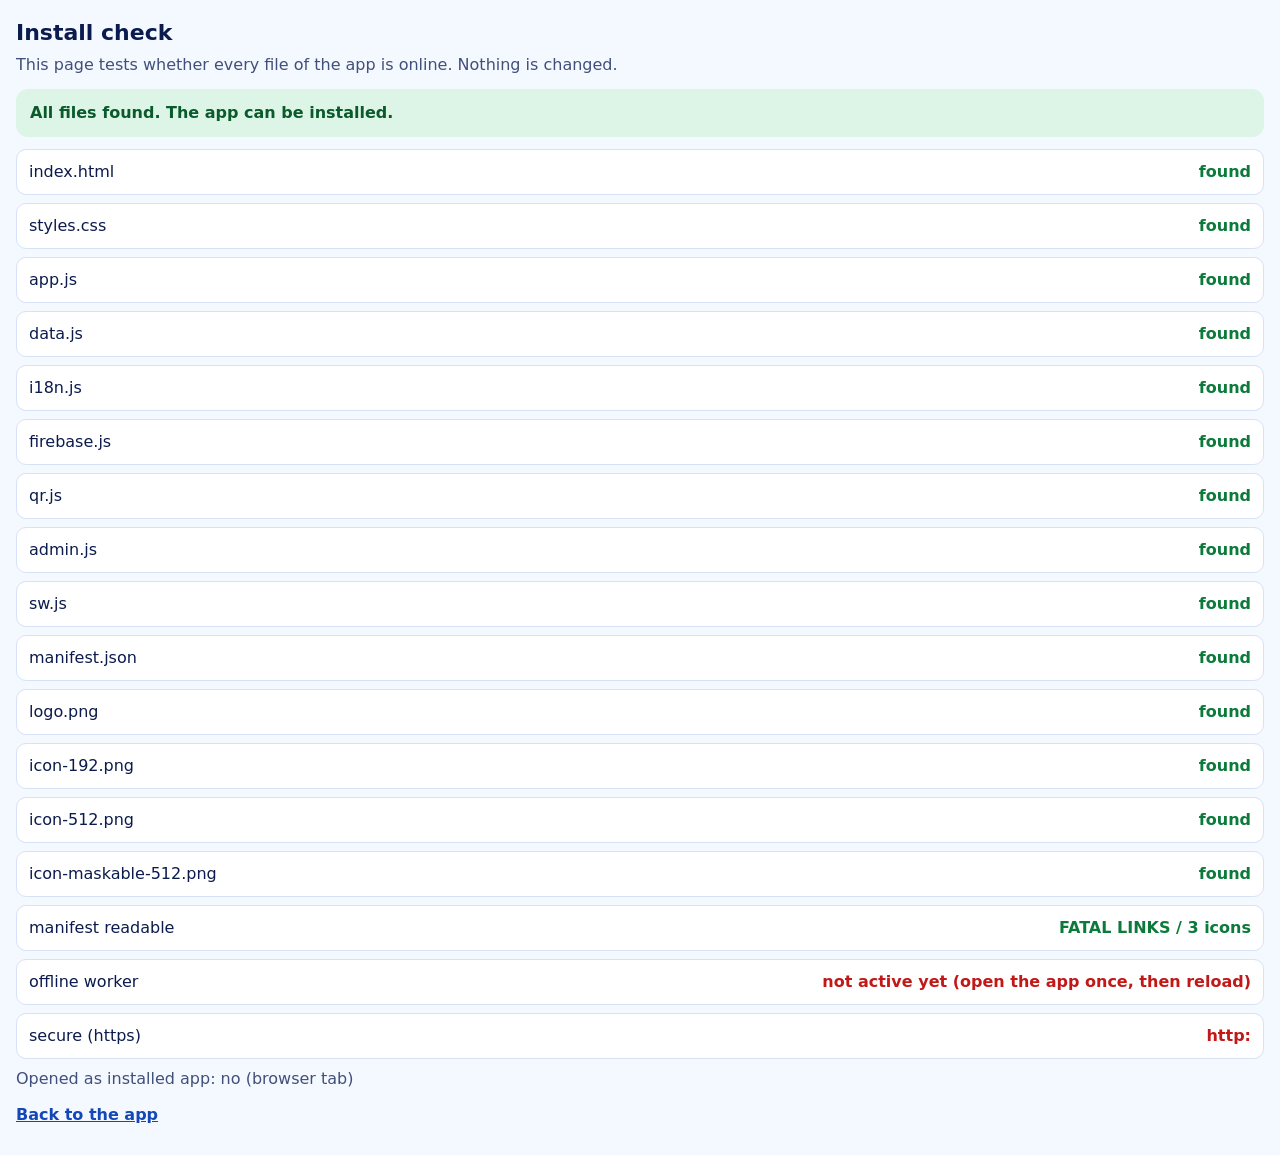
<file: check.html>
<!DOCTYPE html>
<html lang="en"><head><meta charset="utf-8">
<meta name="viewport" content="width=device-width, initial-scale=1">
<title>FATAL LINKS install check</title>
<style>
body{font:16px/1.5 system-ui,sans-serif;margin:0;padding:16px;background:#F4F8FF;color:#0B1B4D}
h1{font-size:22px;margin:0 0 4px} p{margin:4px 0 12px;color:#41507A}
.sum{padding:12px 14px;border-radius:12px;font-weight:700;margin:12px 0}
.ok{background:#DDF5E6;color:#0B5A2C}.bad{background:#FDE2E2;color:#8A1212}
ul{list-style:none;padding:0;margin:0}li{display:flex;justify-content:space-between;gap:8px;padding:10px 12px;background:#fff;border:1px solid #D7E1F7;border-radius:10px;margin-bottom:8px}
b.g{color:#0B7A3A}b.r{color:#C21818}a{color:#1448B8;font-weight:600}
</style></head><body>
<h1>Install check</h1>
<p>This page tests whether every file of the app is online. Nothing is changed.</p>
<div id="sum" class="sum">Checking...</div>
<ul id="out"></ul>
<p id="env"></p>
<p><a href="./">Back to the app</a></p>
<script>
const FILES=['index.html','styles.css','app.js','data.js','i18n.js','firebase.js','qr.js','admin.js','sw.js','manifest.json','logo.png','icon-192.png','icon-512.png','icon-maskable-512.png'];
const out=document.getElementById('out'),sum=document.getElementById('sum'),env=document.getElementById('env');
const row=(n,ok,txt)=>{const li=document.createElement('li');li.innerHTML='<span>'+n+'</span><b class="'+(ok?'g':'r')+'">'+txt+'</b>';out.appendChild(li);};
(async()=>{
  let missing=[];
  for(const f of FILES){
    try{const r=await fetch(f+'?t='+Date.now(),{cache:'no-store'});
      if(r.ok){row(f,true,'found');}else{row(f,false,'MISSING ('+r.status+')');missing.push(f);}
    }catch(e){row(f,false,'ERROR');missing.push(f);}
  }
  try{const m=await (await fetch('manifest.json?t='+Date.now(),{cache:'no-store'})).json();
    row('manifest readable',true,m.name+' / '+(m.icons||[]).length+' icons');
  }catch(e){row('manifest readable',false,'cannot read');missing.push('manifest.json (unreadable)');}
  const reg='serviceWorker' in navigator ? await navigator.serviceWorker.getRegistration('./') : null;
  row('offline worker',!!reg,reg?'active':'not active yet (open the app once, then reload)');
  row('secure (https)',location.protocol==='https:',location.protocol);
  const standalone=matchMedia('(display-mode: standalone)').matches;
  env.textContent='Opened as installed app: '+(standalone?'yes':'no (browser tab)');
  if(missing.length){sum.className='sum bad';sum.textContent='Problem: '+missing.join(', ')+'. Upload or rename these files in your repo.';}
  else{sum.className='sum ok';sum.textContent='All files found. The app can be installed.';}
})();
</script></body></html>
</file>
